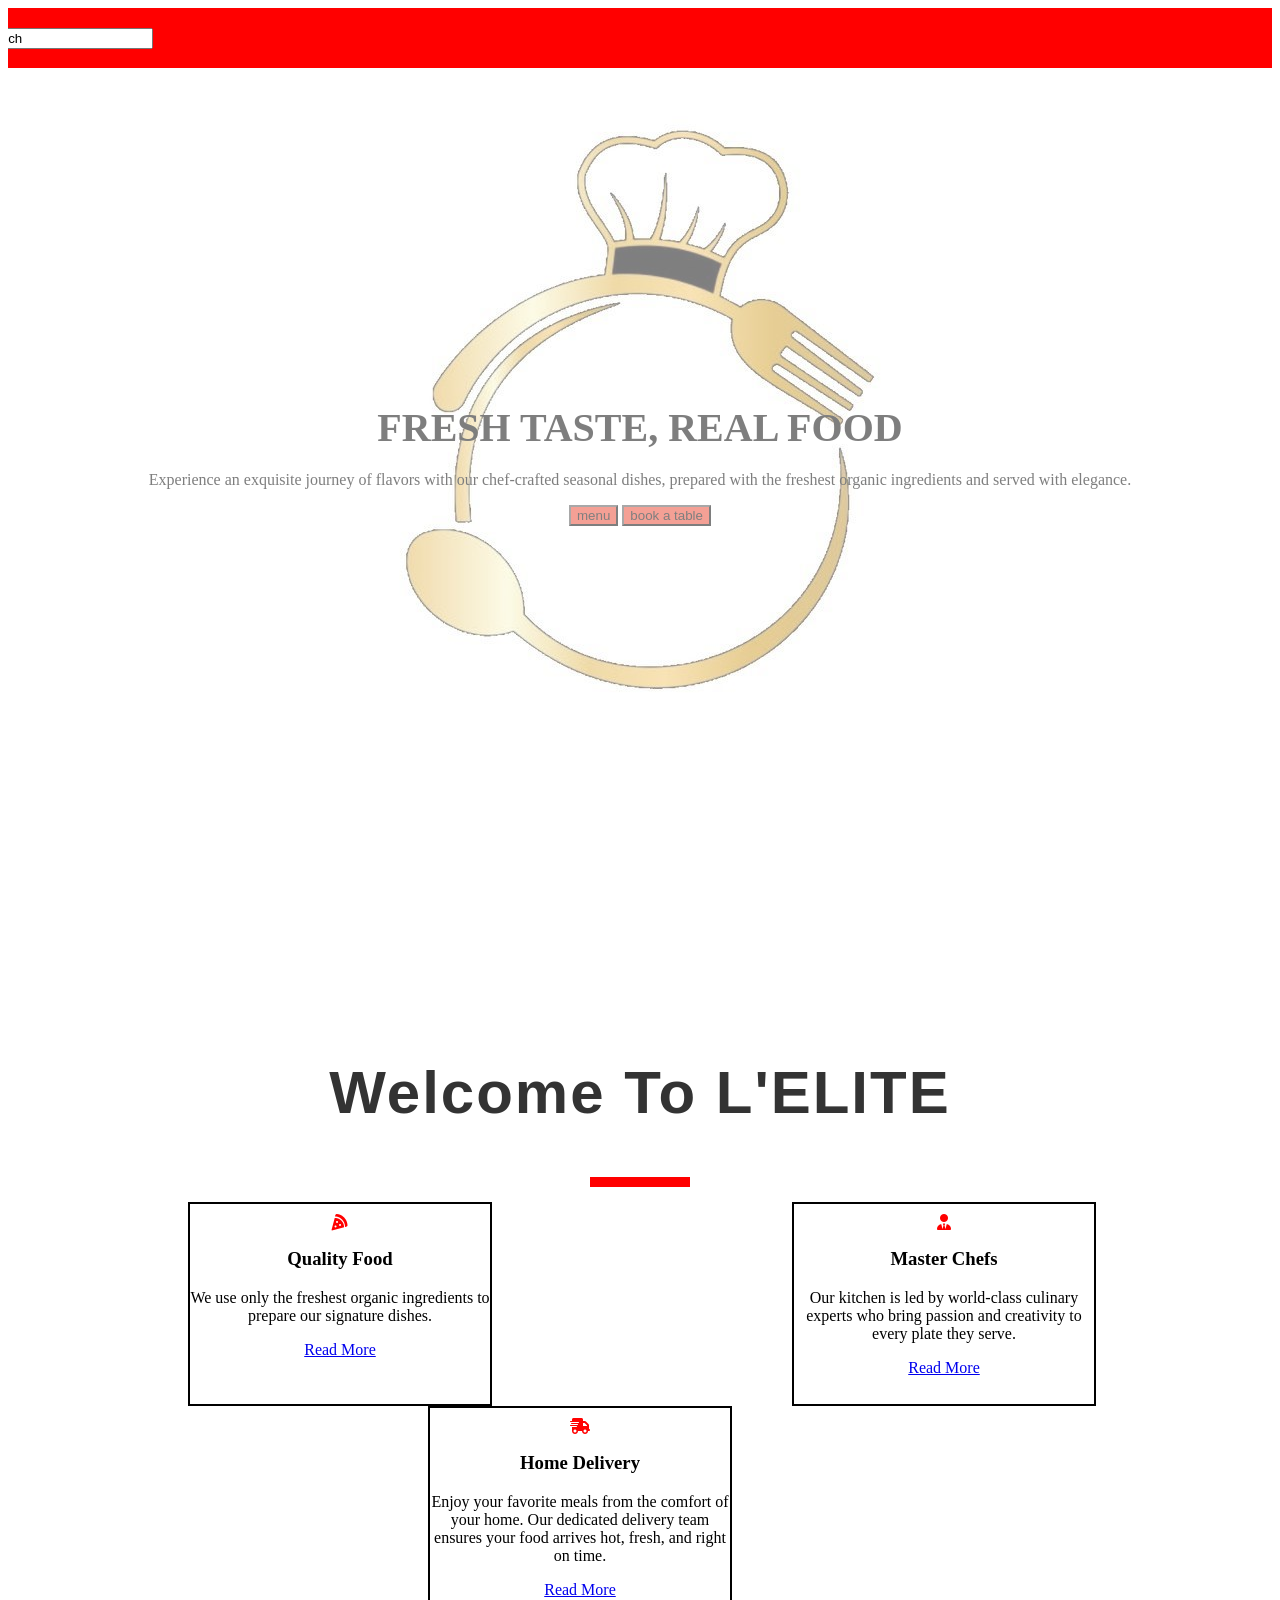
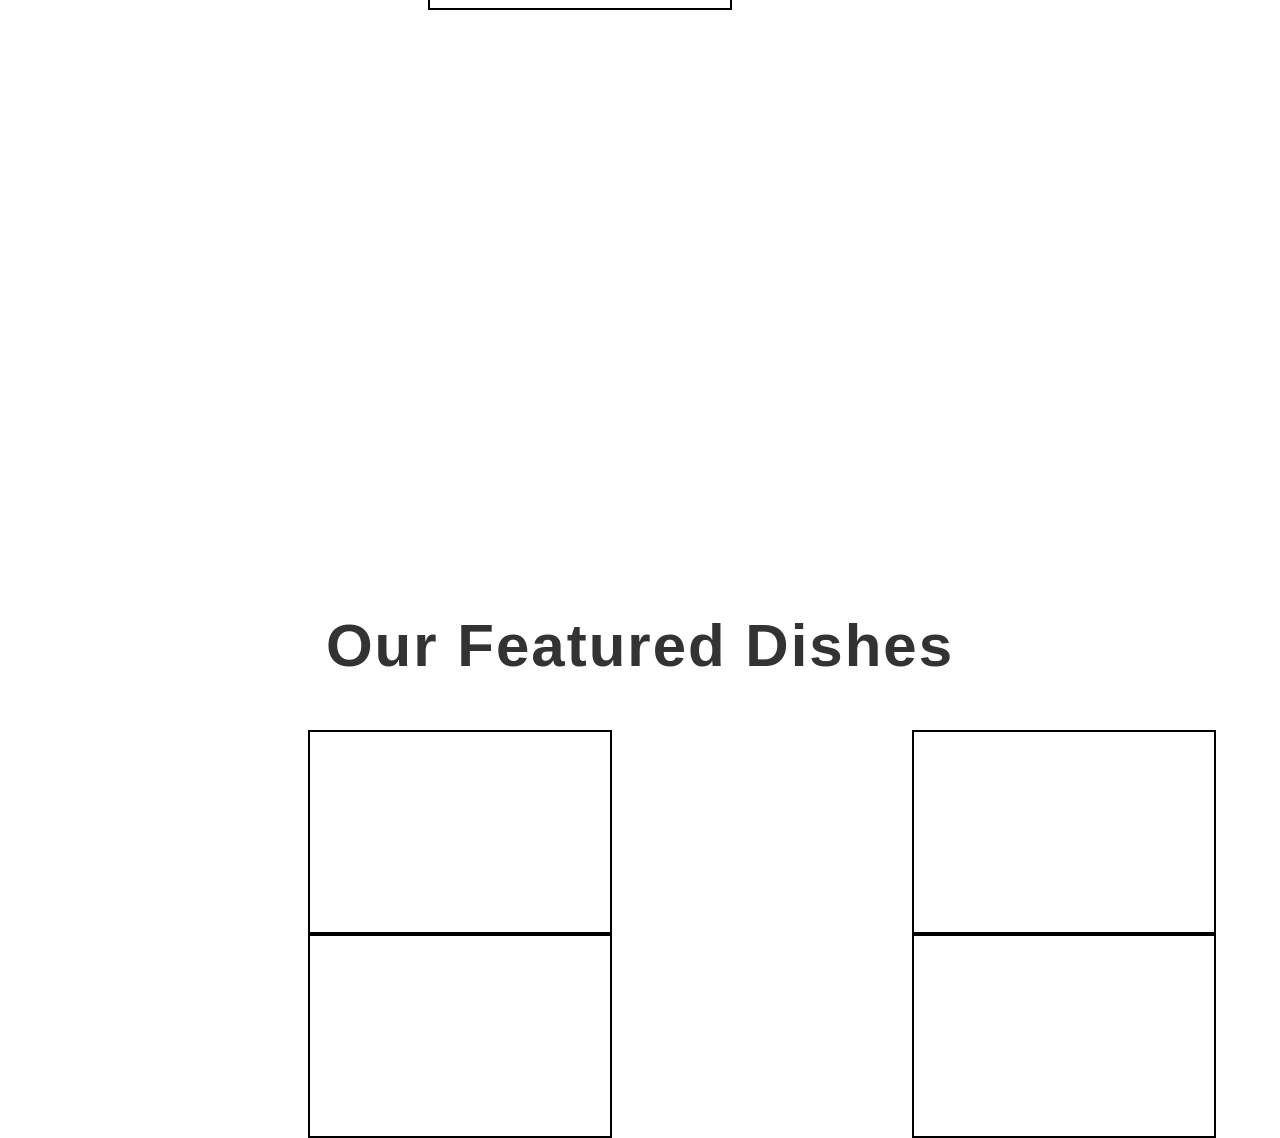
<file: oroject - Copy.html>
<html>


    <head>
       <meta charset="UTF-8">
       <title> tasnoma resturant</title>
        <link rel="stylesheet" href="css/project.css"/>
        <link rel="stylesheet" href="css/all.css"/>
       

    </head>

    <body>
        
        <div class="container">
            
           
               <div class="header"> 
                   <i class="fa-solid fa-house"></i>
              
                <div class="search-box">
                  <input type="text" name="search" value="Search">
                </div>
                
              <div class="header-list">
                <ul>
                    <li>Home </li>
                    <li>Our Menu</li>
                    <li>Reservations</li>
                    <li>Contact Us</li>
                </ul>
              </div>
              </div>
               <div class="container-item">
               <div class="container-img">
               <img src="images/download (3).jpg" alt="">

               
                   <h1><b>FRESH TASTE, REAL FOOD</b></h1>
                   <p>Experience an exquisite journey of flavors with our chef-crafted seasonal dishes, prepared with the freshest organic ingredients and served with elegance.</p>
                   
                   <button>menu</button>
                   <button> book a table</button>
               </div>
               </div>   
              </div>

              <div>
              <div class="welcome-section">
                <div class="welcome-title">
                    <h2>Welcome To L'ELITE</h2>
                    <div class="colorline"> </div>
                </div>
             <div class="container">

                <div class="Quality-box">
                <i class="fa-solid fa-pizza-slice"></i> <h3>Quality Food</h3>
                <p>We use only the freshest organic ingredients to prepare our signature dishes.</p>
                <a href="#" class="read-more">Read More</a>
             </div>

                <div class="Master-Chefs">
                <i class="fas fa-user-tie"></i> <h3>Master Chefs</h3>
                <p>Our kitchen is led by world-class culinary experts who bring passion and creativity to every plate they serve.</p>
                <a href="#" class="read-more">Read More</a>
                </div>

                <div class="feature-box">
                    <i class="fas fa-shipping-fast icon"></i> <h3>Home Delivery</h3>
                <p>Enjoy your favorite meals from the comfort of your home. Our dedicated delivery team ensures your food arrives hot, fresh, and right on time.</p>
                <a href="#" class="read-more">Read More</a>
                </div>
                </div>

            <div class="gallery-section">

             <div class="welcome-title">
            <h2>Our Featured Dishes</h2>
            <div class="red-line"></div>
           </div>

           <div class="gallery-container">
            <div class="gallery-item">


            </div>
            <div class="gallery-item">


            </div>
            <div class="service-box">


            </div>

        </div>
        
        <div class="services-section">
            <div class="service-box">

            </div>


        </div>

        </div>
       
                
             

        











































    </body>














































</html>
</file>
<file: css/project.css>
.container{
    width: 100%;
    min-height: 100vh; 
    position: relative;
    overflow: hidden;
}
.header{

 width: 100%;
 height: 60px;
 background-color: red;
 position: fixed;
 z-index: 1;
 margin-top: auto;
 display:flex;
 background-size: cover;
 position: relative;
 
 

}
.header i{
    width: 100px;
    height: 30px;
    margin-left: 10px;
    margin-top: 20px;
    color: white;
    
}
.search-box{
    width: 100px;
    margin-top: 20px;
    margin-left: -60px;
    margin-right: 1200px;
    display: inline;
    border-radius: 5px;
    border-color: black;
    
}
.container-img{
    z-index: 0;
    text-align: center;
     opacity: 0.5;
     position: relative;
     

} 
.header-list{
    list-style-type: none;
    display:flex;
}
.header-list li{
    display: inline-block;
    top: 10px;
    margin-left:15px;
    margin-right: 20px;
    margin:left;
}
.container-item h1{
    font-size: 40px;
    margin-top: -400px;
    margin-bottom: 20px;
}
.container-item button{

    background-color: rgb(235, 68, 46);
    opacity: 1;

}  
.welcome-section{
width: 100%;
    padding: 100px 0;
    
    text-align:center;
    clear: both; 
    position: relative;
    display: block;
}
.welcome-title{
    top: 20x;
    text-align: center;
    font-size: 40px;
    color: #333;
    margin-bottom: 15px;
    font-family: 'Arial', sans-serif;
    letter-spacing: 2px;
}
.colorline{
    width: 100px;
    height: 10px;
    background-color: #ff0000;
    margin:  0 auto;
}
.container{
    width: 100%;
    height: 200px;
    background-color:white;

}
.Quality-box{
    width: 300px;
    height: 200px;
    border :2px solid black;
    float: left;
    margin-left: 180px;
}
.Quality-box i{
    margin-top: 10px;
    color: #ff0000;
}
.Master-Chefs{

    width: 300px;
    height: 200px;
    border :2px solid black;
    float: left;
    margin-left: 300px;
}
.Master-Chefs i{
    margin-top: 10px;
    color: #ff0000;
}
.feature-box{
    width: 300px;
    height: 200px;
    border :2px solid black;
    float: left;
    margin-left: 420px;
}
.feature-box i{
     margin-top: 10px;
     color: #ff0000;
}
.gallery-section {
    padding: 60px 0;
    background-color: #fff;
    text-align: center;
}
.gallery-item{
    width: 300px;
    height: 200px;
    border :2px solid black;
    float: left;
    margin-left: 300px;
}
.service-box{
     width: 300px;
    height: 200px;
    border :2px solid black;
    float: left;
    margin-left: 300px;
}
services-section{
    padding: 60px 0;
    background-color: #fff;
    text-align: center;
}
service-box{
    width: 300px;
    height: 200px;
    border :2px solid black;
    float: left;
    top: 20px;
    margin-left: 300px;

}
    padding-top: 80px;
    padding-bottom: 60px;
</file>
